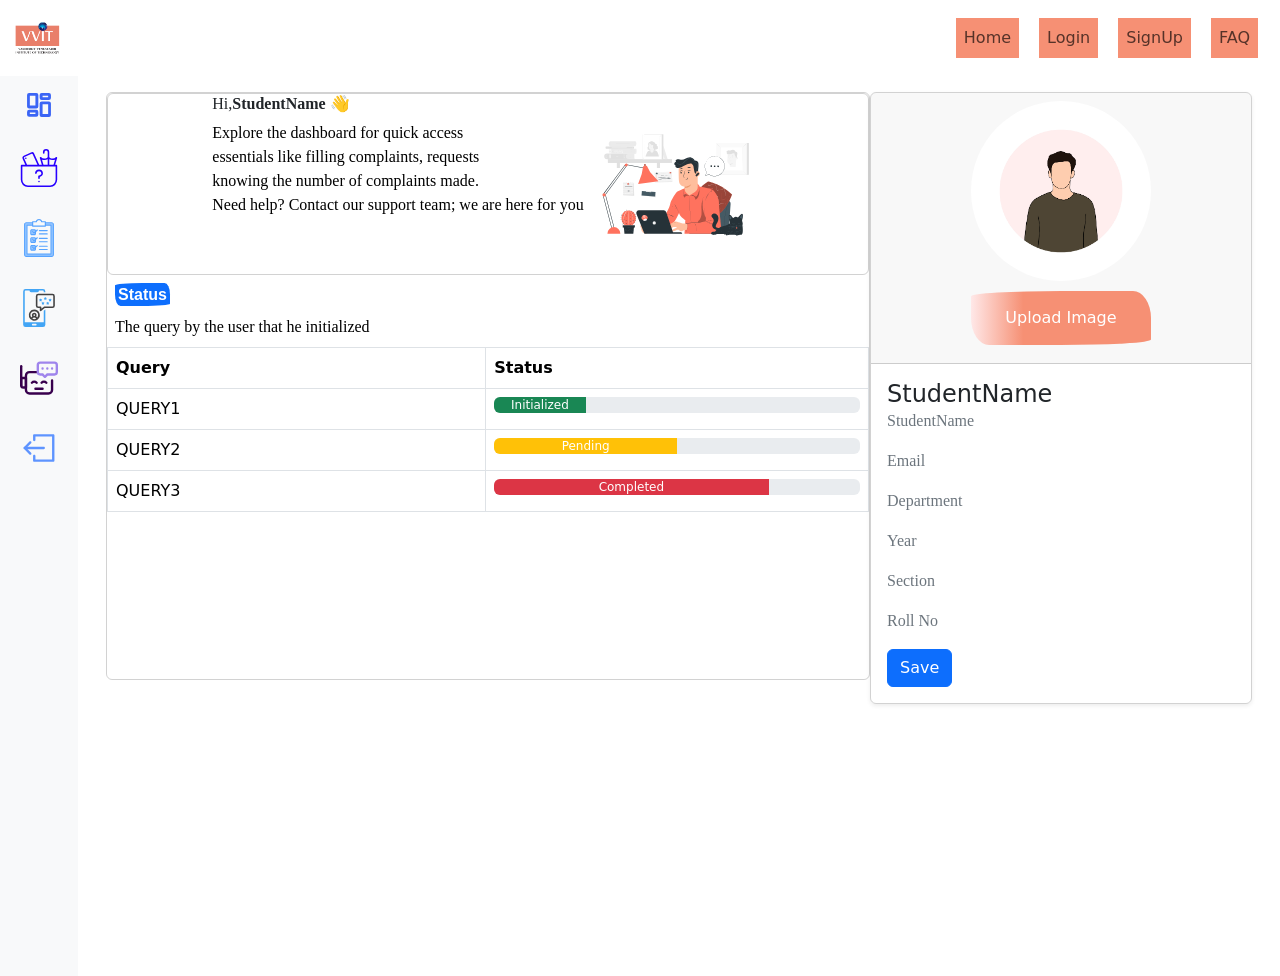
<file: index.html>
<!DOCTYPE html>
<html lang="en">
<head>
    <meta charset="UTF-8">
    <meta name="viewport" content="width=device-width, initial-scale=1.0">
    <title>DASHBOARD</title>
    <link rel="stylesheet" href="Dashboard.css">
    <link rel="icon" type="image/x-icon" href="VVIT_logo.svg">
    <link rel="stylesheet" href="https://cdn.jsdelivr.net/npm/bootstrap@5.3.2/dist/css/bootstrap.min.css">
    <script src="https://cdn.jsdelivr.net/npm/bootstrap@5.3.2/dist/js/bootstrap.bundle.min.js"></script>
</head>
<body>
<!--- Navbar -->
<nav class="navbar navbar-expand-lg navbar-light">
    <div class="container-fluid">
        <a class="navbar-brand" href="#"><img src="VVIT_logo.svg" alt="logo"> </a>
        <button class="navbar-toggler" type="button" data-bs-toggle="collapse" data-bs-target="#navbarNav" aria-controls="navbarNav" aria-expanded="false" aria-label="Toggle navigation">
            <span class="navbar-toggler-icon"></span>
        </button>
        <div class="collapse navbar-collapse" id="navbarNav">
            <ul class="navbar-nav ms-auto">
                <li class="nav-item back1">
                    <a class="nav-link" href="index.html">Home</a>
                </li>
                <li class="nav-item back1">
                    <a class="nav-link" href="Login_page.html">Login</a>
                </li>
                <li class="nav-item back1">
                    <a class="nav-link" href="SignUp.html">SignUp</a>
                </li>
                <li class="nav-item back1">
                    <a class="nav-link" href="chat-bot.html">FAQ</a>
                </li>
            </ul>
        </div>
    </div>
</nav>

<!-- Main Container -->
<div class="container-fluid">
    <div class="row">
        <div class="col-sm-auto bg-light sticky-top">
            <div class="d-flex flex-sm-column flex-row flex-nowrap bg-light align-items-center sticky-top">
                <ul class="nav nav-pills nav-flush flex-sm-column flex-row flex-nowrap mb-auto mx-auto text-center align-items-center">
                    <li class="nav-item">
                        <a href="index.html" class="nav-link py-3 px-2" title="DASHBOARD" data-bs-toggle="tooltip" data-bs-placement="right" data-bs-original-title="Home">
                            <img src="Dashboard_svg.svg" alt="Dashboard" width="30" height="24">
                        </a>
                    </li>
                    <li>
                        <a href="PropertyLoss.html" class="nav-link py-3 px-2" title="PROPERTY_LOSS" data-bs-toggle="tooltip" data-bs-placement="right" data-bs-original-title="Dashboard">
                            <img src="Property.svg" alt="Property" width="38" height="38">
                        </a>
                    </li>
                    <li>
                        <a href="complaint.html" class="nav-link py-3 px-2" title="MY_COMPLAINT" data-bs-toggle="tooltip" data-bs-placement="right" data-bs-original-title="MyComplaints">
                            <img src="checklist.svg" alt="My_complaints" width="38" height="38">
                        </a>
                    </li>
                    <li>
                        <a href="feed.html" class="nav-link py-3 px-2" title="FEEDBACK" data-bs-toggle="tooltip" data-bs-placement="right" data-bs-original-title="FEEDBACK">
                            <img src="feedbackicon.svg" alt="add_complaint" width="38" height="38">
                        </a>
                    </li>
                    <li>
                        <a href="chat-bot.html" class="nav-link py-3 px-2" title="CHAT BOT" data-bs-toggle="tooltip" data-bs-placement="right" data-bs-original-title="AddComplaint">
                            <img src="chat-bot.svg" alt="chat bot" width="38" height="38">
                        </a>
                    </li>
                    <li>
                        <a href="Login_page.html" class="nav-link py-3 px-2" title="LOGOUT" data-bs-toggle="tooltip" data-bs-placement="right" data-bs-original-title="AddComplaint">
                            <img src="logout.svg" alt="add_complaint" width="38" height="38">
                        </a>
                    </li>
                </ul>
            </div>
        </div>

        <!-- Main Content -->
        <div class="col-sm p-3 min-vh-100">
            <div class="container-fluid">
                <div class="row bg-transparent">
                    <div class="bg-transparent d-flex flex-column flex-lg-row justify-content-between">
                        <div class="card bg-transparent col-12 col-lg-8 mb-4">
                            <div class="card bg-transparent d-flex flex-row justify-content-center">
                                <div class="para">
                                    <h4 class="fs-6 fs-sm-5 fs-md-4"> Hi,<strong id="studentName">StudentName </strong>&#x1F44B;<br></h4>
                                    <p class="fs-6 fs-sm-5 fs-md-4">Explore the dashboard for quick access <br>
                                        essentials like filling complaints, requests <br>
                                        knowing the number of complaints made.<br>
                                        Need help? Contact our support team; we are here for you</p>
                                </div>
                                <div class="image_card">
                                    <img src="Telecommuting-pana.svg" alt="image" width="auto">
                                </div>
                            </div>

                            <div class="card1 mt-2">
                                <mark class="mark btn-primary m-2" style="background-color: #0d6efd; color:#ffffff; font-weight:bold; font-family: Calibri,sans-serif">Status</mark>
                                <p class="m-2">The query by the user that he initialized</p>

                                <table class="table table-bordered">
                                    <thead>
                                    <tr>
                                        <th>Query</th>
                                        <th>Status</th>
                                    </tr>
                                    </thead>
                                    <tbody>
                                    <tr>
                                        <td>QUERY1</td>
                                        <td>
                                            <div class="progress">
                                                <div class="progress-bar bg-success" role="progressbar" style="width: 25%" aria-valuenow="25" aria-valuemin="0" aria-valuemax="100">Initialized</div>
                                            </div>
                                        </td>
                                    </tr>
                                    <tr>
                                        <td>QUERY2</td>
                                        <td>
                                            <div class="progress">
                                                <div class="progress-bar bg-warning" role="progressbar" style="width: 50%" aria-valuenow="50" aria-valuemin="0" aria-valuemax="100">Pending</div>
                                            </div>
                                        </td>
                                    </tr>
                                    <tr>
                                        <td>QUERY3</td>
                                        <td>
                                            <div class="progress">
                                                <div class="progress-bar bg-danger" role="progressbar" style="width: 75%" aria-valuenow="75" aria-valuemin="0" aria-valuemax="100">Completed</div>
                                            </div>
                                        </td>
                                    </tr>
                                    </tbody>
                                </table>
                            </div>
                        </div>

                        <!-- 2nd Container -->
                        <div class="card bg-transparent shadow-sm col-12 col-lg-4">
                            <div class="card-header text-center">
                                <img src="profile.jpg" id="profile-image" alt="image_reload">
                                <input class="input" type="file" accept="image/jpeg, image/png, image/jpg" id="input-file">
                                <label for="input-file" class="labels">Upload Image</label>
                            </div>
                            <div class="card-body">
                                <div class="row">
                                    <div class="col-sm-12">
                                        <h4 class="mb-0">StudentName</h4>
                                        <p class="text-secondary">StudentName</p>
                                        <p class="text-secondary">Email</p>
                                        <p class="text-secondary">Department</p>
                                        <p class="text-secondary">Year</p>
                                        <p class="text-secondary">Section</p>
                                        <p class="text-secondary">Roll No</p>
                                    </div>
                                </div>
                                <button class="btn btn-primary" onclick="saveButton()">Save</button>
                            </div>
                        </div>
                    </div>
                </div>
                <!-- End of Main -->
            </div>
        </div>
    </div>
</div>

<script>
    let profile = document.getElementById("profile-image");
    let imageFile = document.getElementById("input-file");
    imageFile.onchange = function() {
        profile.src = URL.createObjectURL(imageFile.files[0]);
    }
</script>

</body>
</html>
</file>
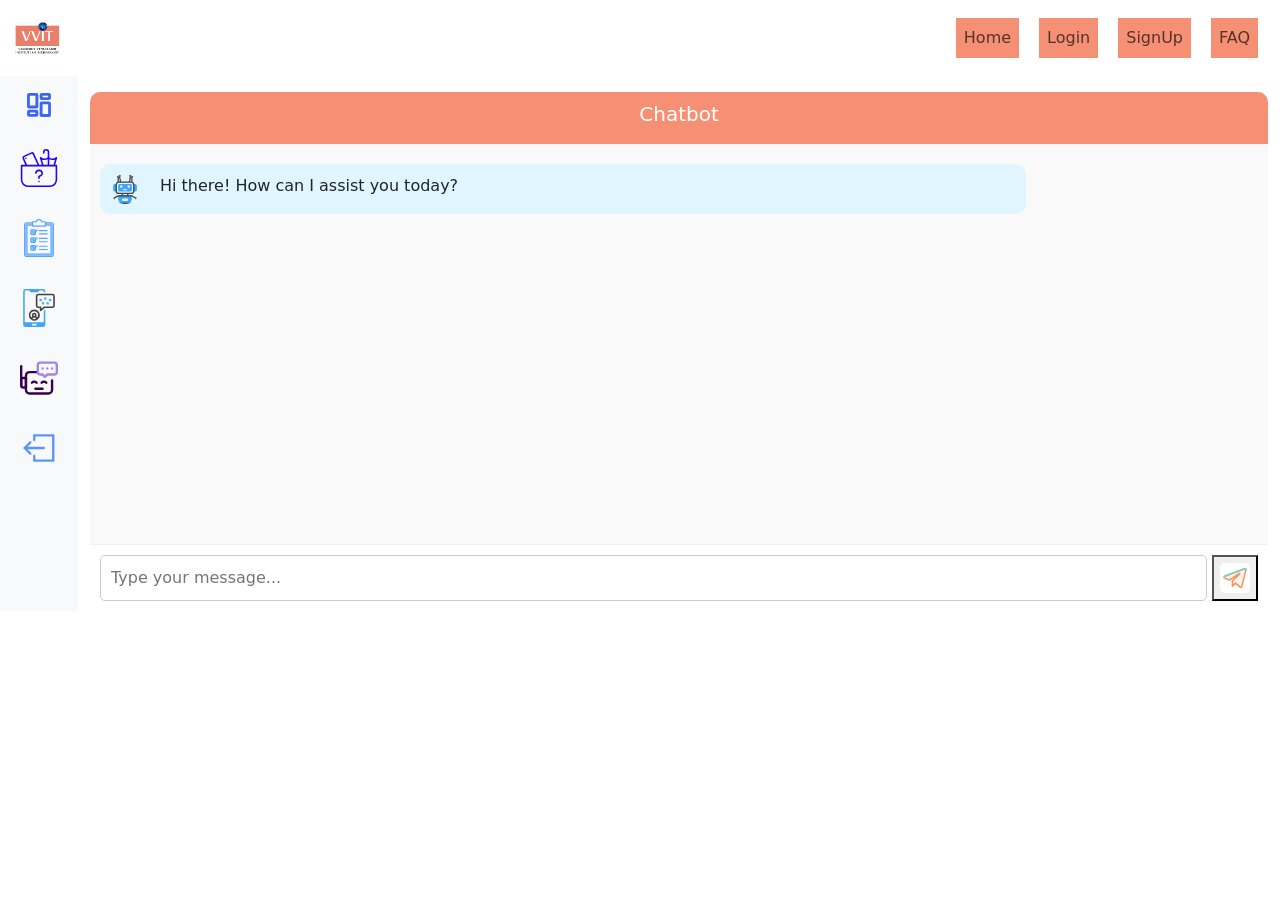
<file: chat-bot.html>
<!DOCTYPE html>
<html lang="en">
<head>
    <meta charset="UTF-8">
    <meta name="viewport" content="width=device-width, initial-scale=1.0">
    <title>ChatGPT Interface</title>
    <link rel="stylesheet" href="chat-bot.css">
    <link rel="icon" type="image/x-icon" href="VVIT_logo.svg">
    <link rel="stylesheet" href="https://cdn.jsdelivr.net/npm/bootstrap@5.3.2/dist/css/bootstrap.min.css">
    <script src="https://cdn.jsdelivr.net/npm/bootstrap@5.3.2/dist/js/bootstrap.bundle.min.js"></script>

</head>
<body>
<!--- Navbar -->
<nav class="navbar navbar-expand-lg navbar-light ">
    <div class="container-fluid">
        <a class="navbar-brand" href="#"><img src="VVIT_logo.svg" alt="logo"> </a>
        <button class="navbar-toggler" type="button" data-bs-toggle="collapse" data-bs-target="#navbarNav" aria-controls="navbarNav" aria-expanded="false" aria-label="Toggle navigation">
            <span class="navbar-toggler-icon"></span>
        </button>
        <div class="collapse navbar-collapse" id="navbarNav">
            <ul class="navbar-nav ms-auto">
                <li class="nav-item back1">
                    <a class="nav-link " href="index.html">Home</a>
                </li>
                <li class="nav-item back1">
                    <a class="nav-link " href="Login_page.html">Login</a>
                </li>
                <li class="nav-item back1">
                    <a class="nav-link " href="SignUp.html">SignUp</a>
                </li>
                <li class="nav-item back1">
                    <a class="nav-link " href="#">FAQ</a>
                </li>
            </ul>
        </div>
    </div>
</nav>

<!-- Main Container -->
<!--start of slide bar-->
<div class="container-fluid">
    <div class="row ">
        <div class="  col-sm-auto bg-light sticky-top">
            <div class="d-flex flex-sm-column flex-row flex-nowrap bg-light align-items-center sticky-top">
                <ul class="nav nav-pills nav-flush flex-sm-column flex-row flex-nowrap mb-auto mx-auto text-center align-items-center">
                    <li class="nav-item">
                        <a href="index.html" class="nav-link py-3 px-2" title="DASHBOARD" data-bs-toggle="tooltip" data-bs-placement="right" data-bs-original-title="Home">
                            <img src="Dashboard_svg.svg" alt="Dashboard" width="30" height="24">
                        </a>
                    </li>
                    <li>
                        <a href="PropertyLoss.html" class="nav-link py-3 px-2" title="PROPERTY_LOSS" data-bs-toggle="tooltip" data-bs-placement="right" data-bs-original-title="Dashboard">
                            <img src="Property.svg" alt="Property" width="38" height="38">
                        </a>
                    </li>
                    <li>
                        <a href="complaint.html" class="nav-link py-3 px-2" title="MY_COMPLAINT" data-bs-toggle="tooltip" data-bs-placement="right" data-bs-original-title="MyComplaints">
                            <img src="checklist.svg" alt="My_complaints" width="38" height="38">
                        </a>
                    </li>
                    <li>
                        <a href="feed.html" class="nav-link py-3 px-2" title="FEEDBACK" data-bs-toggle="tooltip" data-bs-placement="right" data-bs-original-title="FEEDBACK">
                            <img src="feedbackicon.svg" alt="add_complaint" width="38" height="38">
                        </a>
                    </li>
                    <li>
                        <a href="chat-bot.html" class="nav-link py-3 px-2" title="CHAT BOT" data-bs-toggle="tooltip" data-bs-placement="right" data-bs-original-title="AddComplaint">
                            <img src="chat-bot.svg" alt="chat bot" width="38" height="38">
                        </a>
                    </li>
                    <li>
                    <li>
                        <a href="Login_page.html" class="nav-link py-3 px-2" title="LOGOUT" data-bs-toggle="tooltip" data-bs-placement="right" data-bs-original-title="AddComplaint">
                            <img src="logout.svg" alt="add_complaint" width="38" height="38">
                        </a>
                    </li>
                </ul>
            </div>
        </div>
        <!--end of slide bar-->
        <!-- Chat Interface -->
        <div class="col bg-transparent mt-3" id="chat-container">
            <div class="chat-header">
                <h5>Chatbot</h5>
            </div>
            <div class="chat-messages" id="chat-messages">
                <div class="message bot-message">
                    <img src="chat-bot-msg.svg" alt="Bot" class="avatar">
                    <div class="message-text">Hi there! How can I assist you today?</div>
                </div>
            </div>
            <div class="chat-input">
                <input type="text" id="user-input" placeholder="Type your message...">
                <button id="send-message">
                    <img src="sendicon.svg" alt="Send">
                </button>
            </div>
        </div>
    </div>
</div>

<script>
    // Send message
    document.getElementById('send-message').onclick = function() {
        sendMessage();
    };

    document.getElementById('user-input').addEventListener('keypress', function(e) {
        if (e.key === 'Enter') {
            sendMessage();
        }
    });

    function sendMessage() {
        const userInput = document.getElementById('user-input').value;
        if (userInput.trim() === '') return;

        addMessage('user-message', userInput, 'user-chat-bot.svg');
        document.getElementById('user-input').value = '';

        // Simulate bot response
        setTimeout(function() {
            addMessage('bot-message', 'This is a simulated response.', 'chat-bot-msg.svg');
        }, 1000);
    }

    function addMessage(className, text, icon) {
        const messages = document.getElementById('chat-messages');
        const messageElement = document.createElement('div');
        messageElement.className = `message ${className}`;

        // Create the message content with icon
        const messageContent = `
            <img src="${icon}" alt="avatar" class="avatar">
            <div class="message-text">${text}</div>
        `;

        messageElement.innerHTML = messageContent;
        messages.appendChild(messageElement);

        // Scroll to bottom
        messages.scrollTop = messages.scrollHeight;
    }
</script>

</body>
</html>
</file>
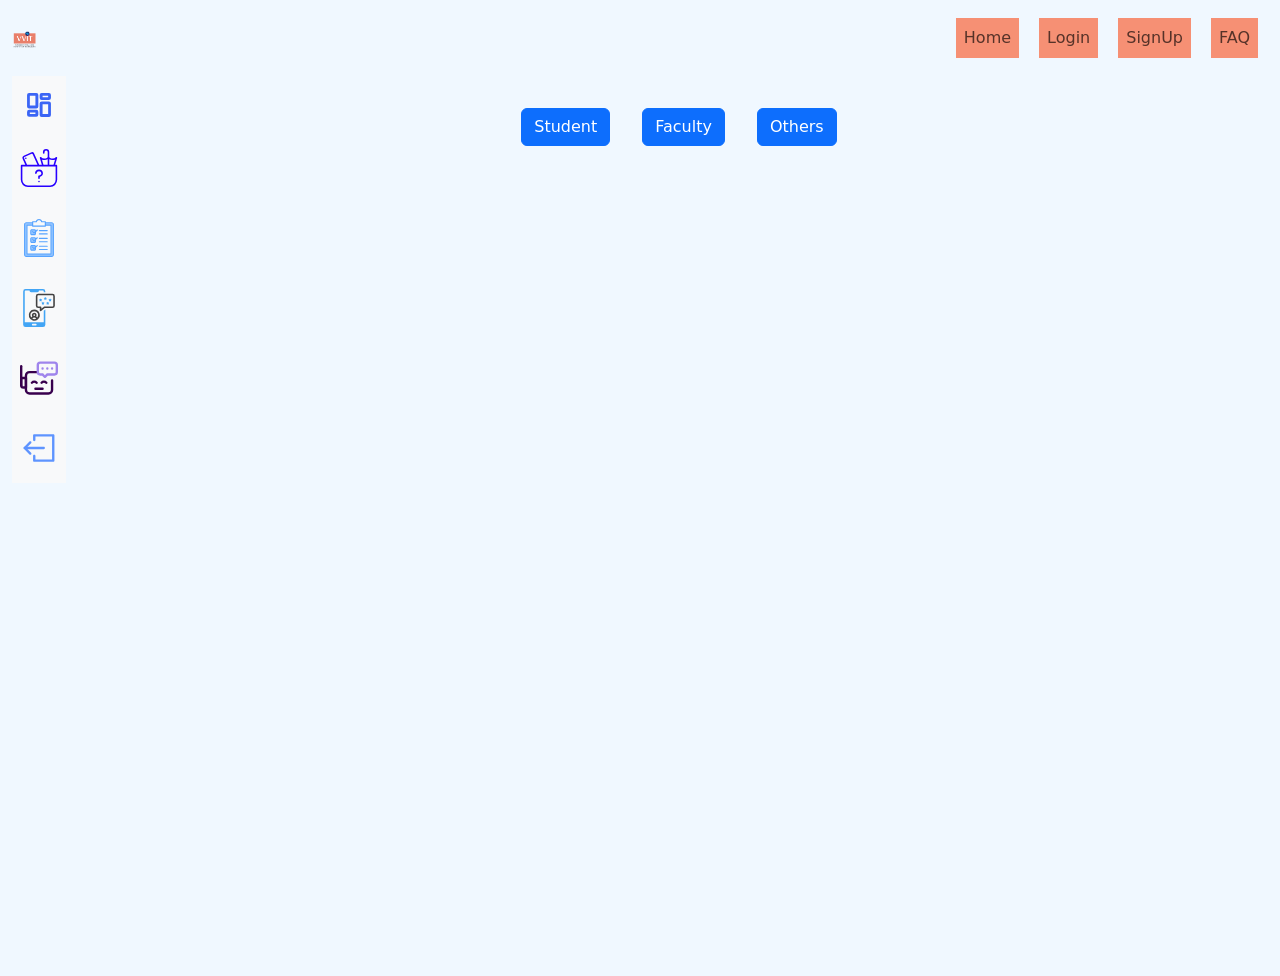
<file: complaint.html>
<!DOCTYPE html>
<html lang="en">
<head>
    <meta charset="UTF-8">
    <title>MY-COMPLAINT</title>
    <link rel="icon" type="image/x-icon" href="VVIT_logo.svg">
    <meta name="viewport" content="width=device-width, initial-scale=1.0">

    <link rel="stylesheet" href="https://cdn.jsdelivr.net/npm/bootstrap@5.3.2/dist/css/bootstrap.min.css" integrity="sha384-T3c6CoIi6uLrA9TneNEoa7RxnatzjcDSCmG1MXxSR1GAsXEV/Dwwykc2MPK8M2HN" crossorigin="anonymous">
    <script src="https://cdn.jsdelivr.net/npm/bootstrap@5.3.2/dist/js/bootstrap.bundle.min.js" integrity="sha384-C6RzsynM9kWDrMNeT87bh95OGNyZPhcTNXj1NW7RuBCsyN/o0jlpcV8Qyq46cDfL" crossorigin="anonymous"></script>
    <link rel="stylesheet" href="complaint.css">
</head>
<body>
<!---nav bar-->
<nav class="navbar bg-transparent navbar-expand-lg navbar-light bg-light container-fluid">
    <div class="container-fluid">
        <a class="navbar-brand" href="#"><img src="VVIT_logo.svg" alt="logo" width="50%"> </a>
        <button class="navbar-toggler" type="button" data-bs-toggle="collapse" data-bs-target="#navbarNav" aria-controls="navbarNav" aria-expanded="false" aria-label="Toggle navigation">
            <span class="navbar-toggler-icon"></span>
        </button>
        <div class="collapse navbar-collapse" id="navbarNav">
            <ul class="navbar-nav ms-auto">
                <li class="nav-item">
                    <a class="nav-link back1" href="index.html">Home</a>
                </li>
                <li class="nav-item">
                    <a class="nav-link back1" href="Login_page.html">Login</a>
                </li>
                <li class="nav-item">
                    <a class="nav-link back1" href="SignUp.html">SignUp</a>
                </li>
                <li class="nav-item">
                    <a class="nav-link back1" href="chat-bot.html">FAQ</a>
                </li>
            </ul>
        </div>
    </div>
</nav>
<!--navbar_end-->
<!--start of slide bar-->
<div class="container-fluid">
    <div class="row ">
        <div class=" bg-transparent col-sm-auto bg-light sticky-top">
            <div class="d-flex flex-sm-column flex-row flex-nowrap bg-light align-items-center sticky-top">
                <ul class="nav nav-pills nav-flush flex-sm-column flex-row flex-nowrap mb-auto mx-auto text-center align-items-center">
                    <li class="nav-item">
                    <li class="nav-item">
                        <a href="index.html" class="nav-link py-3 px-2" title="DASHBOARD" data-bs-toggle="tooltip" data-bs-placement="right" data-bs-original-title="Home">
                            <img src="Dashboard_svg.svg" alt="Dashboard" width="30" height="24">
                        </a>
                    </li>
                    <li>
                        <a href="PropertyLoss.html" class="nav-link py-3 px-2" title="PROPERTY_LOSS" data-bs-toggle="tooltip" data-bs-placement="right" data-bs-original-title="Dashboard">
                            <img src="Property.svg" alt="Property" width="38" height="38">
                        </a>
                    </li>
                    <li>
                        <a href="complaint.html" class="nav-link py-3 px-2" title="MY_COMPLAINT" data-bs-toggle="tooltip" data-bs-placement="right" data-bs-original-title="MyComplaints">
                            <img src="checklist.svg" alt="My_complaints" width="38" height="38">
                        </a>
                    </li>
                    <li>
                        <a href="feed.html" class="nav-link py-3 px-2" title="FEEDBACK" data-bs-toggle="tooltip" data-bs-placement="right" data-bs-original-title="FEEDBACK">
                            <img src="feedbackicon.svg" alt="add_complaint" width="38" height="38">
                        </a>
                    </li>
                    <li>
                        <a href="chat-bot.html" class="nav-link py-3 px-2" title="CHAT BOT" data-bs-toggle="tooltip" data-bs-placement="right" data-bs-original-title="AddComplaint">
                            <img src="chat-bot.svg" alt="chat bot" width="38" height="38">
                        </a>
                    </li>
                    <li>
                    <li>
                        <a href="Login_page.html" class="nav-link py-3 px-2" title="LOGOUT" data-bs-toggle="tooltip" data-bs-placement="right" data-bs-original-title="AddComplaint">
                            <img src="logout.svg" alt="add_complaint" width="38" height="38">
                        </a>
                    </li>
                </ul>
            </div>
        </div>
        <!--end of slide bar-->
        <div class="col-sm p-3 min-vh-100">
            <div class="row">
                <div class="d-flex flex-row justify-content-center">
                    <button onclick="showForm('studentForm')" class="btn btn-primary m-3">Student</button>
                    <button onclick="showForm('facultyForm')" class="btn btn-primary m-3" >Faculty</button>
                    <button onclick="showForm('othersForm')" class="btn btn-primary m-3"  >Others</button>
                </div>
                <div class="d-flex flex-row justify-content-between">
                <div class=" mb-4 col-12 col-sm-12 col-md-12 col-lg-12 col-xl-12 ">

                    <div class=" w-100 bg-transparent form" id="othersForm" >
                        <form class="card shadow-lg " >
                            <label for="name3">Faculty_Name*/Lab_Assistant_Name*:
                                <input type="text" id="name3">
                            </label>
                            <label for="RollNo3">Faculty_id/Lab_Assistant_ID*:
                                <input type="text" id="RollNo3">
                            </label>

                            <label for="Year3">Year:
                                <input type="text" id="Year3">
                            </label>

                            <label for="branch3">Branch:
                                <select id="branch3">
                                    <option value="CSE">CSE</option>
                                    <option value="ECE">ECE</option>
                                    <option value="MECH">MECH</option>
                                    <option value="CEC">CEC</option>
                                    <option value="EEE">EEE</option>
                                    <option value="CSM">CSM</option>
                                    <option value="AIDS">AIDS</option>
                                    <option value="CIVIL">CIVIL</option>
                                    <option value="AIML">AIML</option>
                                    <option value="CSO">CSO</option>
                                    <option value="CIC">CIC</option>
                                    <option value="IT">IT</option>
                                </select>
                            </label>

                            <label for="category3">Category:
                                <select id="category3">
                                    <option value="RAGGING">RAGGING</option>
                                    <option value="SCOLDING">SCOLDING</option>
                                    <option value="TEASING">TEASING</option>
                                    <option value="BLAMING">BLAMING</option>
                                    <option value="BACKING/KICKING"> BACKING/KICKING</option>
                                    <option value="HARASSING">HARASSING</option>
                                </select>
                            </label>

                            <label for="description1">INCIDENT_DESCRIPTION*:
                                <textarea class="container" name="description3" id="description1" cols="60" rows="5" placeholder="Description"></textarea>
                            </label>

                            <div class="d-flex mb-3 justify-content-center">
                                <input type="submit" class=" btn btn-primary" value="Submit"/>
                            </div>
                        </form>
                    </div>








                    <!--FACULTY COMPLAINT FORM -->
                    <div class=" w-100  bg-transparent form" id="facultyForm" >
                        <form class="card shadow-lg " >
                            <label for="name1">Faculty_Name*/Lab_Assistant_Name*:
                                <input type="text" id="name1">
                            </label>
                            <label for="RollNo1">Faculty_id/Lab_Assistant_ID*:
                                <input type="text" id="RollNo1">
                            </label>

                            <label for="Year1">Year:
                                <input type="text" id="Year1">
                            </label>
                            <label for="faculty">Position
                                <select id="faculty">
                                    <option value="PROFESSOR">PROFESSOR</option>
                                    <option value="HOD">HOD</option>
                                    <option value="LAB_ASSISTANT">LAB_ASSISTANT</option>
                                    <option value="ASSOCIATE PROFESSOR">ASSOCIATE PROFESSOR</option>
                                    <option value="ASSISTANT PROFESSOR">ASSISTANT PROFESSOR</option>
                                </select>
                            </label>
                            <label for="branch1">Branch:
                                <select id="branch1">
                                    <option value="CSE">CSE</option>
                                    <option value="ECE">ECE</option>
                                    <option value="MECH">MECH</option>
                                    <option value="CEC">CEC</option>
                                    <option value="EEE">EEE</option>
                                    <option value="CSM">CSM</option>
                                    <option value="AIDS">AIDS</option>
                                    <option value="CIVIL">CIVIL</option>
                                    <option value="AIML">AIML</option>
                                    <option value="CSO">CSO</option>
                                    <option value="CIC">CIC</option>
                                    <option value="IT">IT</option>
                                </select>
                            </label>

                            <label for="category1">Category:
                                <select id="category1">
                                    <option value="RAGGING">RAGGING</option>
                                    <option value="SCOLDING">SCOLDING</option>
                                    <option value="TEASING">TEASING</option>
                                    <option value="BLAMING">BLAMING</option>
                                    <option value="BACKING/KICKING"> BACKING/KICKING</option>
                                    <option value="HARASSING">HARASSING</option>
                                </select>
                            </label>

                            <label for="description3">INCIDENT_DESCRIPTION*:
                                <textarea class="container" name="description3" id="description3" cols="60" rows="5" placeholder="Description"></textarea>
                            </label>

                            <div class="d-flex mb-3 justify-content-center">
                                <input type="submit" class=" btn btn-primary" value="Submit"/>
                            </div>
                        </form>
                    </div>









                    <!--STUDENT COMPLAINT FORM -->
                    <div class=" w-100 bg-transparent form" id="studentForm" >
                        <form class="card shadow-lg " >
                            <label for="name">Student_Name*:
                            <input type="text" id="name">
                            </label>
                            <label for="RollNo">Roll_No*:
                            <input type="text" id="RollNo">
                            </label>

                            <label for="Year">Year:
                            <input type="text" id="Year">
                            </label>

                            <label for="gender">Gender
                            <select id="gender">
                                <option value="MALE">MALE</option>
                                <option VALUE="FEMALE">FEMALE</option>
                            </select>
                            </label>


                            <label for="branch">Branch:
                                <select id="branch">
                                    <option value="CSE">CSE</option>
                                    <option value="ECE">ECE</option>
                                    <option value="MECH">MECH</option>
                                    <option value="CEC">CEC</option>
                                    <option value="EEE">EEE</option>
                                    <option value="CSM">CSM</option>
                                    <option value="AIDS">AIDS</option>
                                    <option value="CIVIL">CIVIL</option>
                                    <option value="AIML">AIML</option>
                                    <option value="CSO">CSO</option>
                                    <option value="CIC">CIC</option>
                                    <option value="IT">IT</option>
                                </select>
                            </label>

                           <label for="category">Category:
                                <select id="category">
                                    <option value="RAGGING">RAGGING</option>
                                    <option value="SCOLDING">SCOLDING</option>
                                    <option value="TEASING">TEASING</option>
                                    <option value="BLAMING">BLAMING</option>
                                    <option value="BACKING/KICKING"> BACKING/KICKING</option>
                                    <option value="HARASSING">HARASSING</option>
                                </select>
                           </label>

                            <label for="email">Email:
                            <input type="email" id="email" required>
                            </label>


                            <label for="description0">INCIDENT_DESCRIPTION*:
                                <textarea class="container" name="description3" id="description0" cols="60" rows="5" placeholder="Description"></textarea>
                            </label>

                            <div class="d-flex mb-3 justify-content-center">
                                <button type="submit" class="btn btn-primary">Submit</button>
                            </div>
                        </form>
                    </div>

                </div>

                </div>

            </div>
        </div>
    </div>
</div>

</body>
<script>
    function showForm(formId) {
        // Hide all forms
        var forms = document.querySelectorAll('.form');
        forms.forEach(function(form) {
            form.style.display = 'none';
        });

        // Show the selected form
        document.getElementById(formId).style.display = 'block';
    }
</script>
</html>
</file>
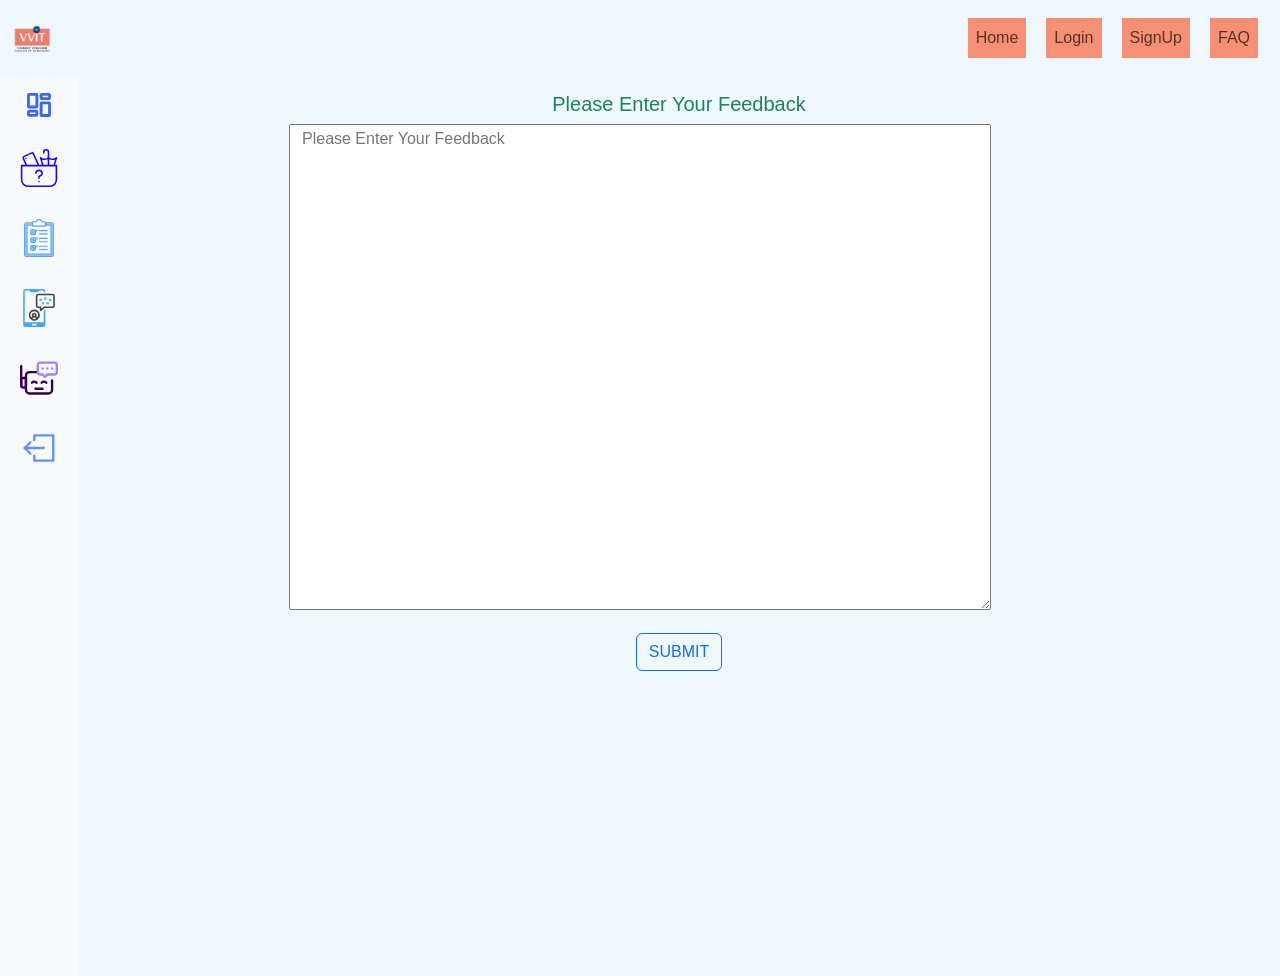
<file: feed.html>
<!DOCTYPE html>
<html lang="en">
<head>
    <meta charset="UTF-8">
    <title>FEEDBACK</title>
    <meta name="viewport" content="width=device-width, initial-scale=1.0">

    <link rel="icon" type="image/x-icon" href="VVIT_logo.svg">
    <link rel="stylesheet" href="https://cdn.jsdelivr.net/npm/bootstrap@5.3.2/dist/css/bootstrap.min.css" integrity="sha384-T3c6CoIi6uLrA9TneNEoa7RxnatzjcDSCmG1MXxSR1GAsXEV/Dwwykc2MPK8M2HN" crossorigin="anonymous">
    <script src="https://cdn.jsdelivr.net/npm/bootstrap@5.3.2/dist/js/bootstrap.bundle.min.js" integrity="sha384-C6RzsynM9kWDrMNeT87bh95OGNyZPhcTNXj1NW7RuBCsyN/o0jlpcV8Qyq46cDfL" crossorigin="anonymous"></script>
    <link rel="stylesheet" href="feed.css">
</head>
<body>
<!---nav bar-->
<nav class="navbar bg-transparent navbar-expand-lg navbar-light bg-light container-fluid">
    <div class="container-fluid">
        <a class="navbar-brand" href="#"><img src="VVIT_logo.svg" alt="logo" width="50%"> </a>
        <button class="navbar-toggler" type="button" data-bs-toggle="collapse" data-bs-target="#navbarNav" aria-controls="navbarNav" aria-expanded="false" aria-label="Toggle navigation">
            <span class="navbar-toggler-icon"></span>
        </button>
        <div class="collapse navbar-collapse" id="navbarNav">
            <ul class="navbar-nav ms-auto">
                <li class="nav-item">
                    <a class="nav-link back1" href="index.html">Home</a>
                </li>
                <li class="nav-item">
                    <a class="nav-link back1" href="Login_page.html">Login</a>
                </li>
                <li class="nav-item">
                    <a class="nav-link back1" href="SignUp.html">SignUp</a>
                </li>
                <li class="nav-item">
                    <a class="nav-link back1" href="chat-bot.html">FAQ</a>
                </li>
            </ul>
        </div>
    </div>
</nav>
<!--navbar_end-->

<!--start of slide bar-->
<div class="container-fluid">
    <div class="row">
        <div class="col-12 col-md-auto bg-light sticky-top">
            <div class="d-flex flex-md-column flex-row flex-nowrap bg-light align-items-center sticky-top">
                <ul class="nav nav-pills nav-flush flex-md-column flex-row flex-nowrap mb-auto mx-auto text-center align-items-center">
                    <li class="nav-item">
                        <a href="index.html" class="nav-link py-3 px-2" title="DASHBOARD" data-bs-toggle="tooltip" data-bs-placement="right">
                            <img src="Dashboard_svg.svg" alt="Dashboard" width="30" height="24">
                        </a>
                    </li>
                    <li>
                        <a href="PropertyLoss.html" class="nav-link py-3 px-2" title="PROPERTY_LOSS" data-bs-toggle="tooltip" data-bs-placement="right">
                            <img src="Property.svg" alt="Property" width="38" height="38">
                        </a>
                    </li>
                    <li>
                        <a href="complaint.html" class="nav-link py-3 px-2" title="MY_COMPLAINT" data-bs-toggle="tooltip" data-bs-placement="right">
                            <img src="checklist.svg" alt="My_complaints" width="38" height="38">
                        </a>
                    </li>
                    <li>
                        <a href="feed.html" class="nav-link py-3 px-2" title="FEEDBACK" data-bs-toggle="tooltip" data-bs-placement="right">
                            <img src="feedbackicon.svg" alt="add_complaint" width="38" height="38">
                        </a>
                    </li>
                    <li>
                        <a href="chat-bot.html" class="nav-link py-3 px-2" title="CHAT BOT" data-bs-toggle="tooltip" data-bs-placement="right">
                            <img src="chat-bot.svg" alt="chat bot" width="38" height="38">
                        </a>
                    </li>
                    <li>
                        <a href="Login_page.html" class="nav-link py-3 px-2" title="LOGOUT" data-bs-toggle="tooltip" data-bs-placement="right">
                            <img src="logout.svg" alt="Logout" width="38" height="38">
                        </a>
                    </li>
                </ul>
            </div>
        </div>

        <!-- Content section -->
        <div class="col p-3 min-vh-100">
            <div class="row">
                <!-- Feedback Form -->
                <div class="d-flex flex-row justify-content-center">
                    <div class="mb-4 col-12 col-lg-8">
                        <h5 class="text-center text-success">Please Enter Your Feedback</h5>
                        <div class=" w-100 bg-transparent">
                            <form>
                                <label>
                                    <textarea rows="20" cols="300" class="container" placeholder="Please Enter Your Feedback"></textarea>
                                </label>
                                <div class="mt-3 text-center">
                                    <button type="submit" class="btn btn-outline-primary">SUBMIT</button>
                                </div>
                            </form>
                        </div>
                    </div>


                </div>
            </div>
        </div>
    </div>
</div>

</body>
</html>
</file>
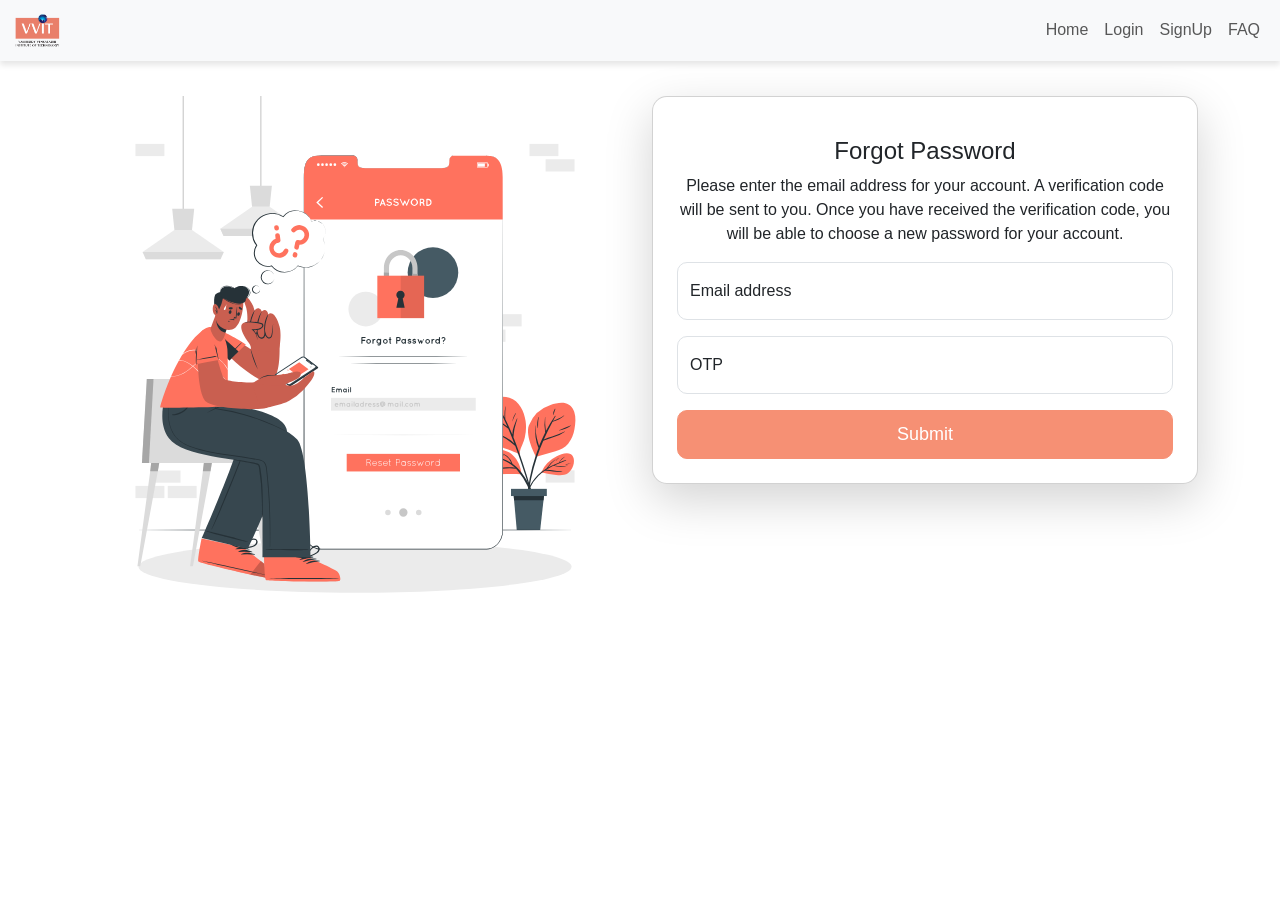
<file: ForgotPassword.html>
<!DOCTYPE html>
<html lang="en">
<head>
    <meta charset="UTF-8">
    <meta name="viewport" content="width=device-width, initial-scale=1.0">
    <title>Responsive Navbar</title>
    <link rel="icon" type="image/x-icon" href="VVIT_logo.svg">
    <link rel="stylesheet" href="https://cdn.jsdelivr.net/npm/bootstrap@5.3.2/dist/css/bootstrap.min.css" integrity="sha384-T3c6CoIi6uLrA9TneNEoa7RxnatzjcDSCmG1MXxSR1GAsXEV/Dwwykc2MPK8M2HN" crossorigin="anonymous">
    <script src="https://cdn.jsdelivr.net/npm/bootstrap@5.3.2/dist/js/bootstrap.bundle.min.js" integrity="sha384-C6RzsynM9kWDrMNeT87bh95OGNyZPhcTNXj1NW7RuBCsyN/o0jlpcV8Qyq46cDfL" crossorigin="anonymous"></script>
    <link rel="stylesheet" href="ForgotPassword.css">
</head>
<body>

<!-- Navbar -->
<nav class="navbar navbar-expand-lg navbar-light bg-light">
    <div class="container-fluid">
        <a class="navbar-brand" href="#"><img src="VVIT_logo.svg" alt="logo" width="50"></a>
        <button class="navbar-toggler" type="button" data-bs-toggle="collapse" data-bs-target="#navbarNav" aria-controls="navbarNav" aria-expanded="false" aria-label="Toggle navigation">
            <span class="navbar-toggler-icon"></span>
        </button>
        <div class="collapse navbar-collapse" id="navbarNav">
            <ul class="navbar-nav ms-auto">
                <li class="nav-item">
                    <a class="nav-link" href="">Home</a>
                </li>
                <li class="nav-item">
                    <a class="nav-link" href="Login_page.html">Login</a>
                </li>
                <li class="nav-item">
                    <a class="nav-link" href="SignUp.html">SignUp</a>
                </li>
                <li class="nav-item">
                    <a class="nav-link" href="chat-bot.html">FAQ</a>
                </li>
            </ul>
        </div>
    </div>
</nav>

<!-- Main Content -->
<div class="container mt-5 pt-5">
    <div class="row">
        <div class="col-lg-6 d-none d-lg-block">
            <img src="Forgot-password.svg" alt="Forgot Password Image" class="img-fluid">
        </div>
        <div class="col-lg-6 col-md-12">
            <div class="card shadow-lg p-4">
                <h4 class="pt-3 text-center">Forgot Password</h4>
                <p>Please enter the email address for your account. A verification code will be sent to you. Once you have received the verification code, you will be able to choose a new password for your account.</p>
                <form>
                    <div class="form-floating mb-3">
                        <input type="email" class="form-control" id="InputEmail" placeholder="name@vvit.net">
                        <label for="InputEmail">Email address</label>
                    </div>
                    <div class="form-floating mb-3">
                        <input type="text" class="form-control" id="InputOTP" placeholder="OTP">
                        <label for="InputOTP">OTP</label>
                    </div>
                    <button type="submit" class="btn btn-primary w-100">Submit</button>
                </form>
            </div>
        </div>
    </div>
</div>

</body>
</html>
</file>
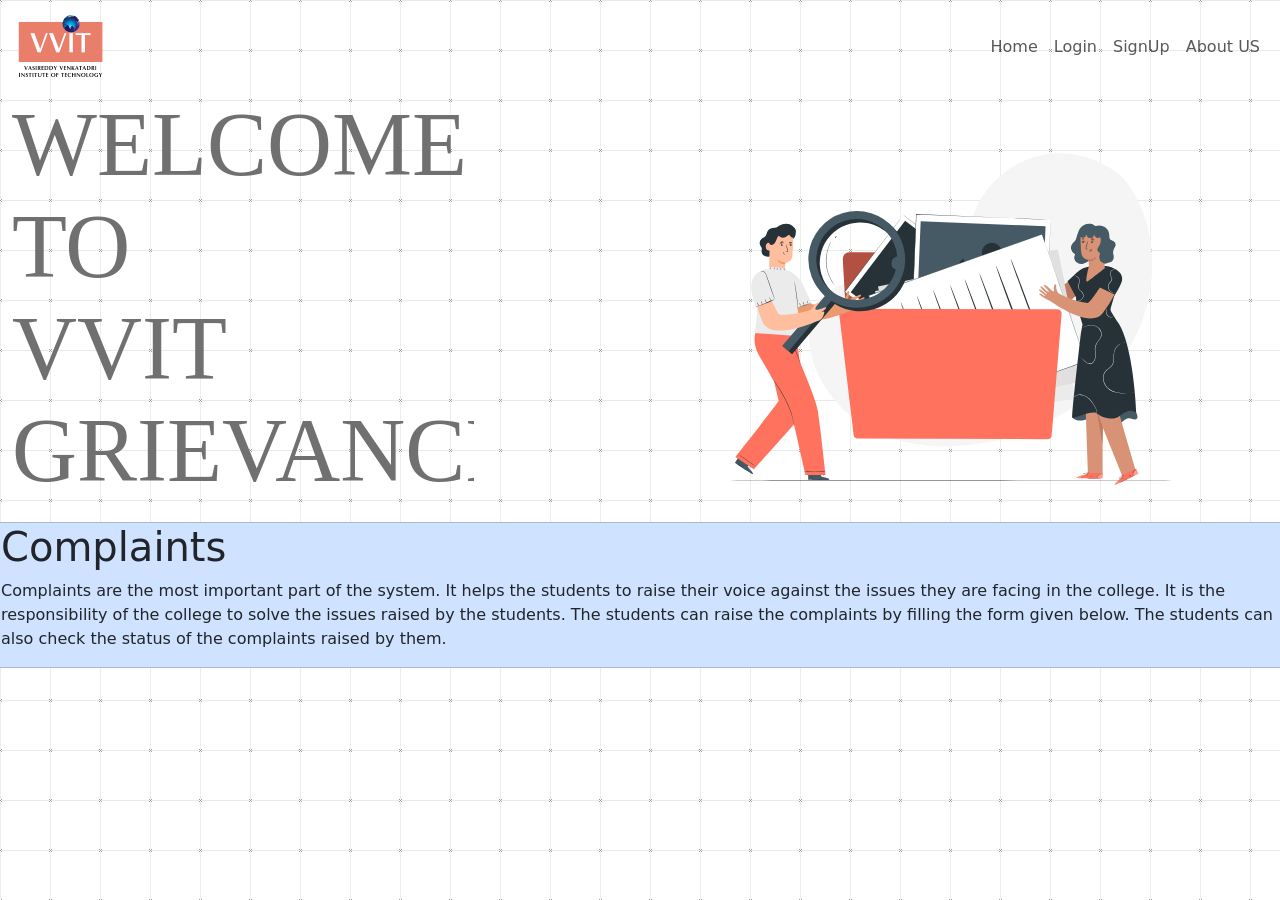
<file: htmlHome.html>
<!DOCTYPE html>
<html lang="en">
<head>
    <meta charset="UTF-8">
    <title>New complaint</title>
    <link rel="icon" type="image/x-icon" href="VVIT_logo.svg">
    <link rel="stylesheet" href="https://cdn.jsdelivr.net/npm/bootstrap@5.3.2/dist/css/bootstrap.min.css" integrity="sha384-T3c6CoIi6uLrA9TneNEoa7RxnatzjcDSCmG1MXxSR1GAsXEV/Dwwykc2MPK8M2HN" crossorigin="anonymous">
    <link rel="stylesheet" href="Htmlhome.css">
</head>
<body>
<!-- Navbar -->
<nav class="navbar bg-transparent navbar-expand-lg navbar-light bg-light container-fluid">
    <div class="container-fluid">
        <a class="navbar-brand" href="#"><img src="VVIT_logo.svg" alt="logo" width="50%"></a>
        <button class="navbar-toggler" type="button" data-bs-toggle="collapse" data-bs-target="#navbarNav" aria-controls="navbarNav" aria-expanded="false" aria-label="Toggle navigation">
            <span class="navbar-toggler-icon"></span>
        </button>
        <div class="collapse navbar-collapse" id="navbarNav">
            <ul class="navbar-nav ms-auto">
                <li class="nav-item">
                    <a class="nav-link " href="#">Home</a>
                </li>
                <li class="nav-item">
                    <a class="nav-link " href="#">Login</a>
                </li>
                <li class="nav-item">
                    <a class="nav-link " href="#">SignUp</a>
                </li>
                <li class="nav-item">
                    <a class="nav-link " href="Aboutus.html">About US</a>
                </li>
            </ul>
        </div>
    </div>
</nav>
<!-- Navbar End -->

<div class="container-fluid">
    <div class="row justify-content-center align-items-center">
        <div class="col-md-6">
            <img src="heading.svg" alt="Heading" class="img-fluid d-md-block d-lg-none"> <!-- Display on medium and larger screens -->
            <img src="heading.svg" alt="Heading" class="img-fluid d-none d-lg-block"> <!-- Display on large screens only -->
            <!-- Adjust image size and class as needed -->
        </div>
        <div class="col-md-6  d-none d-md-block d-sm-none d-xl-block d-lg-block">
            <img src="File-searching.svg" alt="File Searching" class="img-fluid">
            <!-- Adjust image size and class as needed -->
        </div>
    </div>
</div>
<div class="row">
    <!--please write anything--->
    <div class="card bg-primary-subtle col-md-12">
        <h1>Complaints</h1>
        <p>Complaints are the most important part of the system. It helps the students to raise their voice against the issues they are facing in the college. It is the responsibility of the college to solve the issues raised by the students. The students can raise the complaints by filling the form given below. The students can also check the status of the complaints raised by them.</p>
    </div>
    <p></p>

</div>
<!-- Bootstrap Bundle JS -->
<script src="https://cdn.jsdelivr.net/npm/bootstrap@5.3.2/dist/js/bootstrap.bundle.min.js" integrity="sha384-C6RzsynM9kWDrMNeT87bh95OGNyZPhcTNXj1NW7RuBCsyN/o0jlpcV8Qyq46cDfL" crossorigin="anonymous"></script>
</body>
</html>
</file>
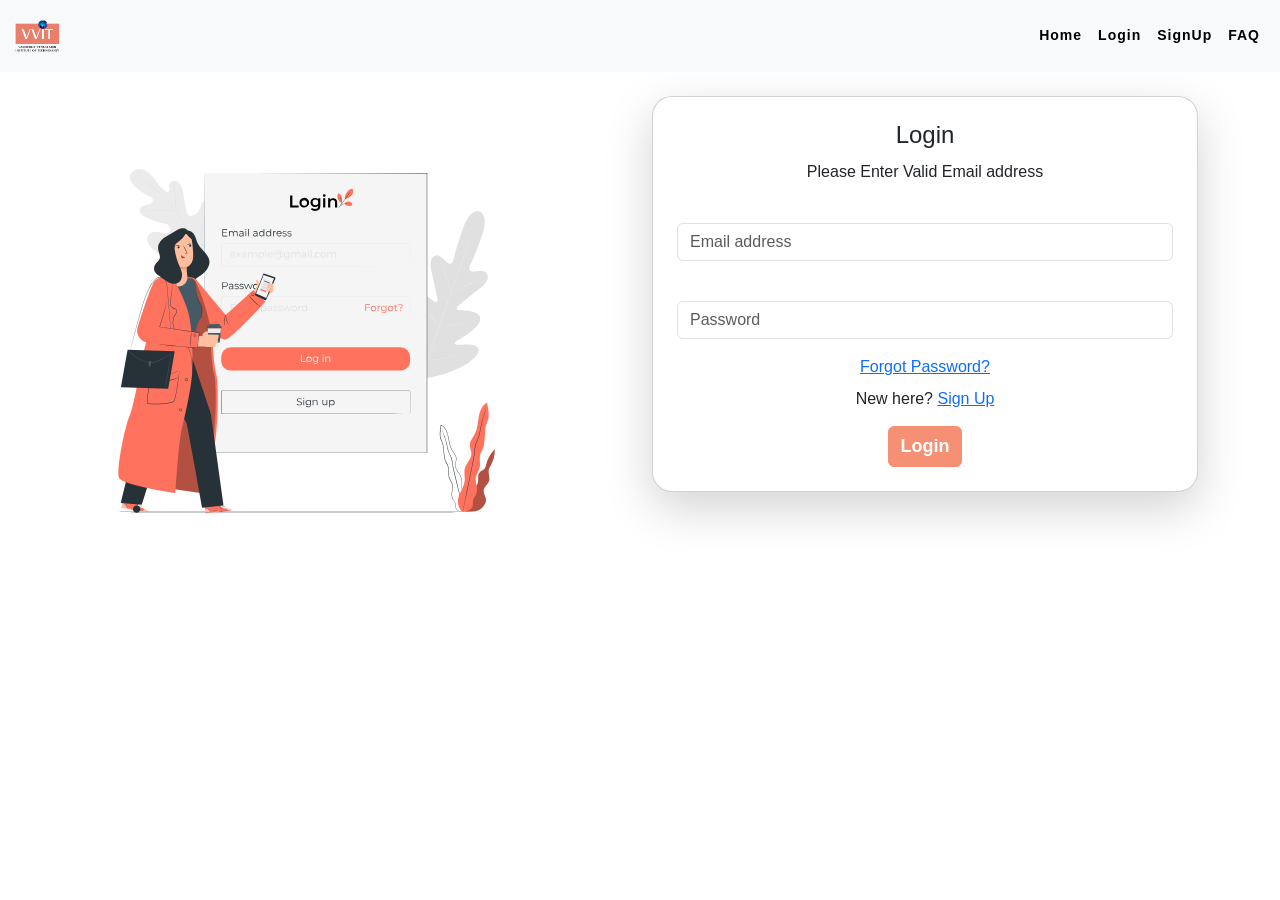
<file: Login_page.html>
<!DOCTYPE html>
<html lang="en">

<head>
    <meta charset="UTF-8">
    <meta name="viewport" content="width=device-width, initial-scale=1.0">
    <title>Responsive Navbar</title>
    <link rel="icon" type="image/x-icon" href="VVIT_logo.svg">
    <link rel="stylesheet" href="https://cdn.jsdelivr.net/npm/bootstrap@5.3.2/dist/css/bootstrap.min.css">
    <script src="https://cdn.jsdelivr.net/npm/bootstrap@5.3.2/dist/js/bootstrap.bundle.min.js"></script>
    <link rel="stylesheet" href="Login.css">
</head>

<body>
<!-- Navbar -->
<nav class="navbar navbar-expand-lg navbar-light bg-light fixed-top">
    <div class="container-fluid">
        <a class="navbar-brand" href="#"><img src="VVIT_logo.svg" alt="logo" width="50"></a>
        <button class="navbar-toggler" type="button" data-bs-toggle="collapse" data-bs-target="#navbarNav">
            <span class="navbar-toggler-icon"></span>
        </button>
        <div class="collapse navbar-collapse" id="navbarNav">
            <ul class="navbar-nav ms-auto">
                <li class="nav-item"><a class="nav-link" href="Login_page.html">Home</a></li>
                <li class="nav-item"><a class="nav-link" href="Login_page.html">Login</a></li>
                <li class="nav-item"><a class="nav-link" href="SignUp.html">SignUp</a></li>
                <li class="nav-item"><a class="nav-link" href="chat-bot.html">FAQ</a></li>
            </ul>
        </div>
    </div>
</nav>

<!-- Login Form -->
<div class="container mt-5 pt-5">
    <div class="row justify-content-center">
        <!-- Desktop View -->
        <div class="col-lg-6 d-none d-lg-block">
            <img src="Login-pan.svg" alt="Login illustration" class="img-fluid">
        </div>

        <!-- Form -->
        <div class="col-lg-6 col-md-8">
            <div class="card shadow-lg p-4">
                <h4 class="text-center">Login</h4>
                <p class="text-center">Please Enter Valid Email address</p>
                <form>
                    <div class="mb-3 ">
                        <label for="InputEmail" class="form-label "> </label>
                        <input type="email" class="form-control" id="InputEmail" placeholder="Email address" required>

                    </div>
                    <div class="mb-3">
                        <label for="InputPassword" class="form-label">  </label>
                        <input type="password" class="form-control" id="InputPassword" placeholder="Password" required>

                    </div>
                    <div class="mb-2">
                        <a href="ForgotPassword.html">Forgot Password?</a>
                    </div>
                    <div class="mb-2">
                        <p>New here? <a href="SignUp.html">Sign Up</a></p>
                    </div>
                    <button type="submit" class="btn btn-primary w-40" onclick="location.href='index.html'">Login</button>
                </form>
            </div>
        </div>
    </div>
</div>
</body>

</html>
</file>
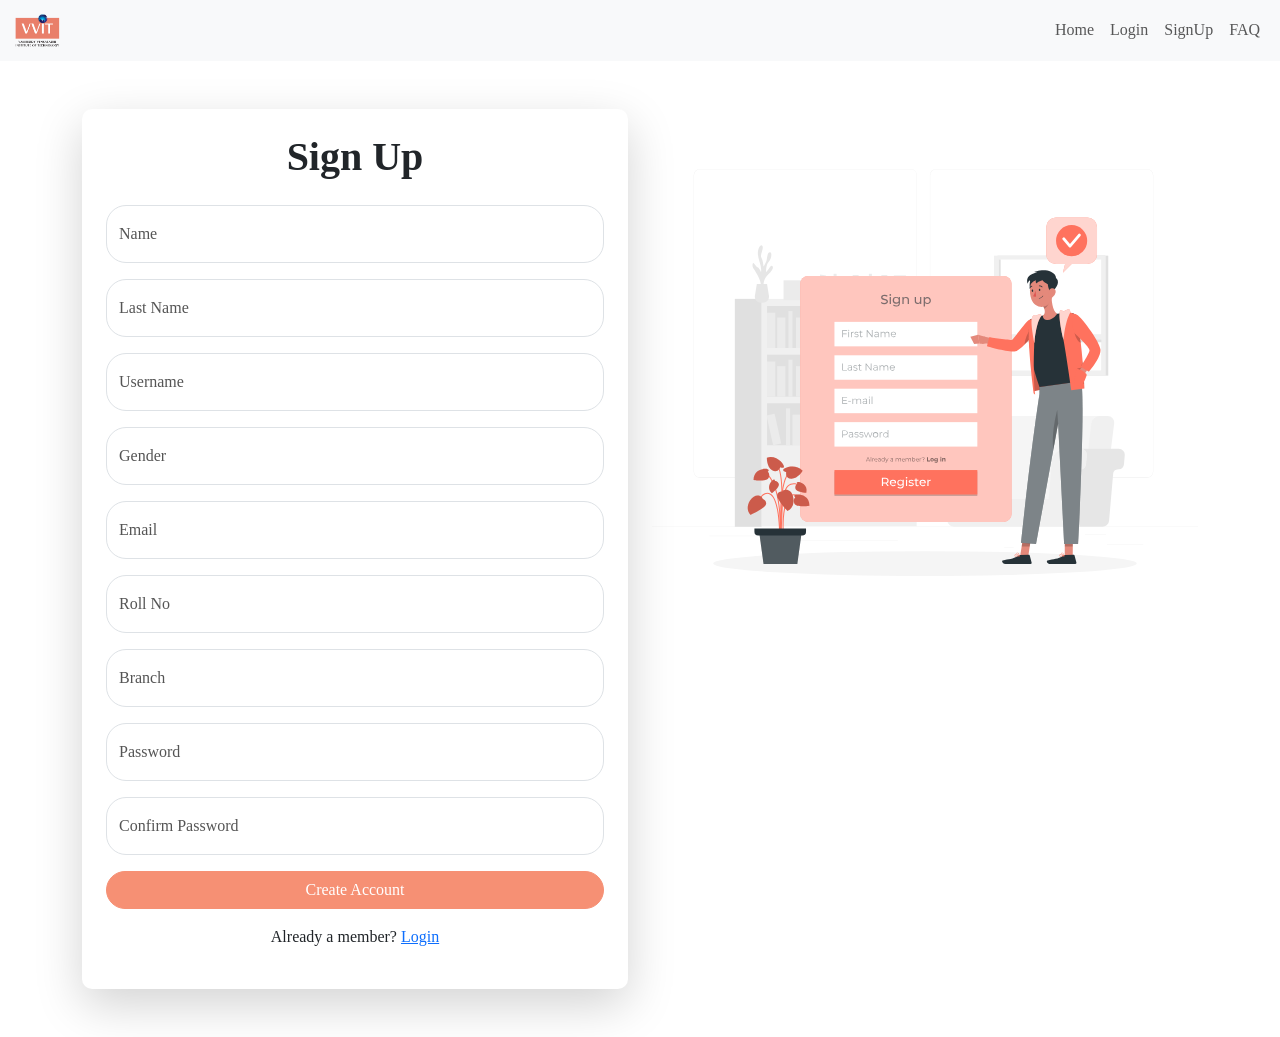
<file: SignUp.html>
<!DOCTYPE html>
<html lang="en">
<head>
    <meta charset="UTF-8">
    <title>Signup</title>
    <link rel="icon" type="image/x-icon" href="VVIT_logo.svg">
    <link rel="stylesheet" href="https://cdn.jsdelivr.net/npm/bootstrap@5.3.2/dist/css/bootstrap.min.css">
    <script src="https://cdn.jsdelivr.net/npm/bootstrap@5.3.2/dist/js/bootstrap.bundle.min.js"></script>
    <link rel="stylesheet" href="Signup.css">
</head>
<body>
<!-- Navbar -->
<nav class="navbar navbar-expand-lg navbar-light bg-light ">
    <div class="container-fluid">
        <a class="navbar-brand" href="#"><img src="VVIT_logo.svg" alt="logo" width="50"></a>
        <button class="navbar-toggler w-auto " type="button" data-bs-toggle="collapse" data-bs-target="#navbarNav">
            <span class="navbar-toggler-icon"></span>
        </button>
        <div class="collapse navbar-collapse" id="navbarNav">
            <ul class="navbar-nav ms-auto">
                <li class="nav-item"><a class="nav-link" href="Login_page.html">Home</a></li>
                <li class="nav-item"><a class="nav-link" href="Login_page.html">Login</a></li>
                <li class="nav-item"><a class="nav-link" href="SignUp.html">SignUp</a></li>
                <li class="nav-item"><a class="nav-link" href="chat-bot.html">FAQ</a></li>
            </ul>
        </div>
    </div>
</nav>

<!-- Signup Form -->
<div class="container my-5">
    <div class="row justify-content-center">
        <div class="col-lg-6">
            <div class="card shadow-lg p-4">
                <h1 class="text-center mb-4">Sign Up</h1>
                <form>
                    <!-- Name -->
                    <div class="form-floating mb-3">
                        <input type="text" class="form-control" id="floatingName" placeholder="Name">
                        <label for="floatingName">Name</label>
                    </div>
                    <!-- Last Name -->
                    <div class="form-floating mb-3">
                        <input type="text" class="form-control" id="floatingLastName" placeholder="Last Name">
                        <label for="floatingLastName">Last Name</label>
                    </div>
                    <!-- Username -->
                    <div class="form-floating mb-3">
                        <input type="text" class="form-control" id="floatingUsername" placeholder="Username">
                        <label for="floatingUsername">Username</label>
                    </div>
                    <!-- Gender -->
                    <div class="form-floating mb-3">
                        <input type="text" class="form-control" id="floatingGender" placeholder="Gender">
                        <label for="floatingGender">Gender</label>
                    </div>
                    <!-- Email -->
                    <div class="form-floating mb-3">
                        <input type="email" class="form-control" id="floatingEmail" placeholder="Email">
                        <label for="floatingEmail">Email</label>
                    </div>
                    <!-- Roll Number -->
                    <div class="form-floating mb-3">
                        <input type="text" class="form-control" id="floatingRollNo" placeholder="Roll No">
                        <label for="floatingRollNo">Roll No</label>
                    </div>
                    <!-- Branch -->
                    <div class="form-floating mb-3">
                        <input type="text" class="form-control" id="floatingBranch" placeholder="Branch">
                        <label for="floatingBranch">Branch</label>
                    </div>
                    <!-- Password -->
                    <div class="form-floating mb-3">
                        <input type="password" class="form-control" id="floatingPassword" placeholder="Password">
                        <label for="floatingPassword">Password</label>
                    </div>
                    <!-- Confirm Password -->
                    <div class="form-floating mb-3">
                        <input type="password" class="form-control" id="floatingConfirmPassword" placeholder="Confirm Password">
                        <label for="floatingConfirmPassword">Confirm Password</label>
                    </div>
                    <!-- Submit Button -->
                    <div class="text-center">
                        <button type="button" class="btn btn-primary button">Create Account</button>
                    </div>
                </form>
                <p class="mt-3 text-center">Already a member? <a href="Login_page.html">Login</a></p>
            </div>
        </div>
        <div class="d-none d-lg-block col-lg-6">
            <img src="SignUp.svg" alt="Signup" class="img-fluid">
        </div>
    </div>
</div>
</body>
</html>
</file>
<file: Dashboard.css>
@import url(https://fonts.googleapis.com/css?family=Exo:100);

p{
   font-family:"Bodoni MT Poster Compressed","sans-serif";
    color:black;
    font-size:20px;
}
/* Glassmorphism card effect */
.card {


    background-color:  rgba( 255,255,255, 0.2);
    backdrop-filter: blur(10px);
    -webkit-backdrop-filter: blur(10px);
    border-radius: 10px;
    border: 1px solid rgba( 255,255,255, 0.2);



}
.card img{
    width:180px;
    height:180px;
    border-radius:50%;
}
label{
    display: block;
    width:200px;
    padding:12px;
    margin:10px auto;
    border-radius: 5px;
    cursor:pointer;

}
.labels{
    background: rgb(255,232,232);
    background: linear-gradient(90deg, rgba(255,232,232,1) 0%, rgba(246,144,116,1) 29%);    color:#ffffff;
}
.input{
    display:none;
}
.forms label{
    display: block;
    color:black;
    background-color: #ffffff;

}
.forms input{
    display: block;
    background-color: #e5e5f7;
    border-color:transparent;
    margin:10px;

}
.para{
    font-family: "Microsoft YaHei UI Light","sans-serif";
}

input{
    border-radius: 50%10%50%10%/10%50%10%50%;

}
label{
    border-radius: 50%10%50%10%/10%50%10%50%;

}



body{
    background-color: aliceblue;
}
.card1{
    background-color: transparent;
}
.back1{
    background-color: #F69074;
    background-image: linear-gradient(315deg, #F69074 0%, #f69074 74%);
    margin: 10px;
}

.card_li{
    list-style-type: none;

}
.mark{
    margin: 10px;
    border-radius: 50%10%50%10%/10%50%10%50%;
}
/* Navbar styles */
.navbar-brand img {
    max-width: 50px;
    height: auto;
}

/* Sidebar styling */
.sidebar {
    height: 100vh;
    position: sticky;
    top: 0;
}

.sidebar img {
    width: 30px;
    height: 30px;
}
/* General mobile responsiveness */
@media (max-width: 576px) {
    /* Navbar */
    .navbar-brand img {
        max-width: 30px;
    }

    /* Sidebar */
    .nav-pills .nav-link {
        padding: 0.5rem 0.2rem;
    }
    .sidebar img {
        width: 25px;
        height: 25px;
    }

    /* Cards */
    .card img {
        width: 120px;
        height: 120px;
    }

    .card-body {
        padding: 10px;
    }

    /* Dashboard text */
    h4, .fs-6, p {
        font-size: 14px;
    }

    /* Profile section */
    #profile-image {
        width: 100px;
        height: 100px;
    }

    .labels {
        width: 100px;
        padding: 10px;
        font-size: 12px;
    }

    /* Table scaling */
    table.table {
        font-size: 12px;
    }
    .progress-bar {
        height: 20px;
        font-size: 10px;
    }
}

/* Tablet responsiveness */
@media (min-width: 577px) and (max-width: 768px) {
    /* Cards */
    .card img {
        width: 150px;
        height: 150px;
    }

    .card-body {
        padding: 15px;
    }

    h4, .fs-6, p {
        font-size: 16px;
    }

    /* Profile image */
    #profile-image {
        width: 150px;
        height: 150px;
    }

    .labels {
        width: 150px;
        padding: 12px;
    }

    /* Adjust table size */
    table.table {
        font-size: 14px;
    }
    .progress-bar {
        height: 24px;
        font-size: 12px;
    }
}

/* Additional styles for large screens */
@media (min-width: 769px) {
    /* Larger screen scaling */
    h1 {
        font-size: 32px;
    }

    p {
        font-size: 16px;
    }

    /* Profile image and buttons */
    #profile-image {
        width: 180px;
        height: 180px;
    }

    .labels {
        width: 180px;
        padding: 15px;
    }
}

/* Example styles for mobile responsiveness */
@media (max-width: 576px) {
    .card {
        margin-bottom: 20px; /* Add spacing between cards */
    }
}

/* Additional styles can be added here */
</file>
<file: chat-bot.css>
@import url(https://fonts.googleapis.com/css?family=Exo:100);



body{
    background-color: aliceblue;
}

.back1{
    background-color: #F69074;
    background-image: linear-gradient(315deg, #F69074 0%, #f69074 74%);
    margin: 10px;
}
/* Navbar styles **************************/
.navbar-brand img {
    max-width: 50px;
    height: auto;
}

/* Sidebar styling */
.sidebar {
    height: 100vh;
    position: sticky;
    top: 0;
}

.sidebar img {
    width: 30px;
    height: 30px;
}
/* Navbar styles **************************/

/* Chatbot styles */
.chat-container {
    width: 100%;
    max-width: 1000px;
    margin: 20px auto;
    border-radius: 10px;
    box-shadow: 0 0 10px rgba(0, 0, 0, 0.1);
    display: flex;
    flex-direction: column;
    overflow: hidden;
}

.chat-header {
    background: #F69074;
    background-size: cover;
    color: white;
    padding: 10px;
    text-align: center;
    border-radius: 10px 10px 0 0;
}

.chat-messages {
    padding: 10px;
    height: 400px;
    overflow-y: auto;
    background: #f9f9f9;
    flex-grow: 1;
}

.message {
    margin: 10px 0;
    padding: 10px;
    max-width: 80%;
    display: flex;
    align-items: flex-start;
    border-radius: 10px;
    word-wrap: break-word;
    white-space: pre-wrap;
}

.bot-message {
    background-color: #e1f5fe;
    align-self: flex-start;
    margin-right: auto;
}

.user-message {
    background-color: #c8e6c9;
    align-self: flex-end;
    margin-left: auto;
    flex-direction: row-reverse;
}

.message-text {
    margin: 0 10px;
}

.message img {
    width: 30px;
    height: 30px;
    border-radius: 50%;
    margin-right: 10px;
}

.chat-input {
    display: flex;
    padding: 10px;
    border-top: 1px solid #f1f1f1;
    background: white;
}

.chat-input input {
    flex-grow: 1;
    padding: 10px;
    border-radius: 5px;
    margin-right: 5px;
    border: 1px solid #ccc;
}

.chat-input button img {
    width: 30px;
    height: 30px;
}

/* Responsive Media Queries */
@media (max-width: 768px) {
    .chat-container {
        max-width: 100%;
        margin: 0;
    }

    .navbar-brand img {
        max-width: 40px;
    }

    .chat-header h5 {
        font-size: 18px;
    }

    .chat-messages {
        height: 300px;
    }

    .sidebar img {
        width: 24px;
        height: 24px;
    }

    .chat-input input {
        font-size: 14px;
    }

    .chat-input button img {
        width: 24px;
        height: 24px;
    }
}
</file>
<file: complaint.css>
.card{
    background-color: transparent;

}

#result {
    display: flex;
    gap: 10px;
    padding: 10px;
    height: 200px; /* Set a fixed height for the container */
    overflow: hidden; /* Hide overflow */
}

.thumbnails {
    max-width: 100%; /* Make images responsive */
    max-height: 100%; /* Ensure images don't exceed the height of the container */
    height: auto; /* Maintain aspect ratio */
}
form{
    display: flex;
    flex-direction: column;
    gap: 10px;
    justify-content: center;
}
label {
    margin: 10px;


}
input {
    background-color: transparent;
    border: none transparent;

}
.card{
    background-color: #F6FBFF;
}
#imagefile {
    cursor: pointer;
    color: white;
    padding: 10px;
    border: none;
    background-color: #FF725E;
    border-radius: 5px;
}

#imagefile::file-selector-button {
    color: white;
    background-color: #FF725E;
}
input {
    border: none;
    outline: none; /* Remove the default focus outline (optional) */
    width: 40%;
}

.back1{
    background-color: #F69074;
    background-image: linear-gradient(315deg, #F69074 0%, #f69074 74%);
    margin: 10px;
}
body{
    background-color: aliceblue;
}
select{
    border:none;
    border-radius:5px;
}

select:focus{
    outline:none;
}
.form {
    display: none;
}


.container {
    width: 80%;
    margin: 0 auto;
}
@media only screen and (max-width: 600px) {
    .container {
        width: 90%;
    }
}
/* Navbar styles **************************/
.navbar-brand img {
    max-width: 50px;
    height: auto;
}

/* Sidebar styling */
.sidebar {
    height: 100vh;
    position: sticky;
    top: 0;
}

.sidebar img {
    width: 30px;
    height: 30px;
}
/* Navbar styles **************************/
</file>
<file: feed.css>
.container {
    width: 90%;
    margin: 0 auto;
}

select:focus {
    outline: none;
}


.back1{
    background-color: #F69074;
    background-image: linear-gradient(315deg, #F69074 0%, #f69074 74%);
    margin: 10px;
}
body {
    font-family: 'Exo', sans-serif;
    background-color: aliceblue;
}

.back1 {
    background-color: #F69074;
    background-image: linear-gradient(315deg, #F69074 0%, #f69074 74%);
    margin: 10px;
}

textarea:focus, select:focus {
    outline: none;
    border-color: #f69074;
    box-shadow: 0 0 10px rgba(246, 144, 116, 0.5);
}

/* Navbar styles **************************/
.navbar-brand img {
    max-width: 80px;
    height: auto;
}

/* Sidebar styling */
.sidebar {
    height: 100vh;
    position: sticky;
    top: 0;
}

.sidebar img {
    width: 30px;
    height: 30px;
}
/* Navbar styles **************************/
</file>
<file: ForgotPassword.css>
* {
    margin: 0;
    padding: 0;
    box-sizing: border-box;
}

body {
    font-family: "Poppins", sans-serif;
}

.navbar {
    position: fixed;
    top: 0;
    width: 100%;
    z-index: 1000;
    box-shadow: 0 4px 6px rgba(0, 0, 0, 0.1);
}

.container {
    margin-top: 10%;
}

/* Image Styles */
img.img-fluid {
    max-width: 100%;
    height: auto;
}

.card {
    border-radius: 15px;
    padding: 20px;
    text-align: center;
}

/* Form Control */
.form-control {
    border-radius: 10px;
}

.btn {
    background-color: #F69074;
    border-color: #F69074;
    font-size: 18px;
    padding: 10px;
    border-radius: 10px;
}

@media (max-width: 768px) {
    .navbar {
        padding: 10px 20px;
    }
    .container {
        margin-top: 20%;
    }
    .img-fluid {
        width: 80%;
        margin: 0 auto;
    }
}
</file>
<file: Htmlhome.css>
/*--animations--*/
/* Animations */
@-webkit-keyframes bg-scrolling-reverse {
    100% {
        background-position: 50px 50px;
    }
}
@-moz-keyframes bg-scrolling-reverse {
    100% {
        background-position: 50px 50px;
    }
}
@-o-keyframes bg-scrolling-reverse {
    100% {
        background-position: 50px 50px;
    }
}
@keyframes bg-scrolling-reverse {
    100% {
        background-position: 50px 50px;
    }
}
@-webkit-keyframes bg-scrolling {
    0% {
        background-position: 50px 50px;
    }
}
@-moz-keyframes bg-scrolling {
    0% {
        background-position: 50px 50px;
    }
}
@-o-keyframes bg-scrolling {
    0% {
        background-position: 50px 50px;
    }
}
@keyframes bg-scrolling {
    0% {
        background-position: 50px 50px;
    }
}
/* Main styles */
body {

    /* img size is 50x50 */
    background: url("[data-uri]") repeat 0 0;
    -webkit-animation: bg-scrolling-reverse 0.92s infinite;
    /* Safari 4+ */
    -moz-animation: bg-scrolling-reverse 0.92s infinite;
    /* Fx 5+ */
    -o-animation: bg-scrolling-reverse 0.92s infinite;
    /* Opera 12+ */
    animation: bg-scrolling-reverse 0.92s infinite;
    /* IE 10+ */
    -webkit-animation-timing-function: linear;
    -moz-animation-timing-function: linear;
    -o-animation-timing-function: linear;
    animation-timing-function: linear;

}
</file>
<file: Login.css>
* {
    margin: 0;
    padding: 0;
    box-sizing: border-box;
}

body {
    font-family: "Poppins", sans-serif;
}

.navbar {
    min-height: 8vh;
}

.navbar-nav .nav-link {
    font-weight: bold;
    font-size: 14px;
    letter-spacing: 1px;
    color: black;
}

.navbar-brand img {
    width: 50px;
}

.container {
    margin-top: 10%;
}

.card {
    border-radius: 20px;
    box-shadow: 0 4px 8px rgba(0, 0, 0, 0.1);
    text-align: center;
}

.card h4 {
    margin-bottom: 10px;
}

.card p {
    margin-bottom: 15px;
}

.btn {
    background-color: #F69074;
    border-color: #F69074;
    font-size: 18px;
    font-weight: bold;
}

img.img-fluid {
    width: 80%;
    margin-top: 20px;
}

@media screen and (max-width: 768px) {
    .navbar-nav {
        width: 100%;
    }

    .navbar-nav .nav-link {
        text-align: center;
        padding: 10px 0;
    }

    .img-fluid {
        display: none;
    }

    .card {
        width: 100%;
    }
}
</file>
<file: Signup.css>
body {
    overflow-x: hidden;
    font-family: "Lucida Bright", Georgia, serif;
}

h1 {
    font-size: 40px;
    font-weight: bold;
}

.form-control {
    border-radius: 20px;
}

label {
    color: #555;
}

.card {
    border: none;
    border-radius: 10px;
}



.button {
    width: 100%;
    border-radius: 20px;
    background-color: #F69074;
    border-color: #F69074;
}
</file>
